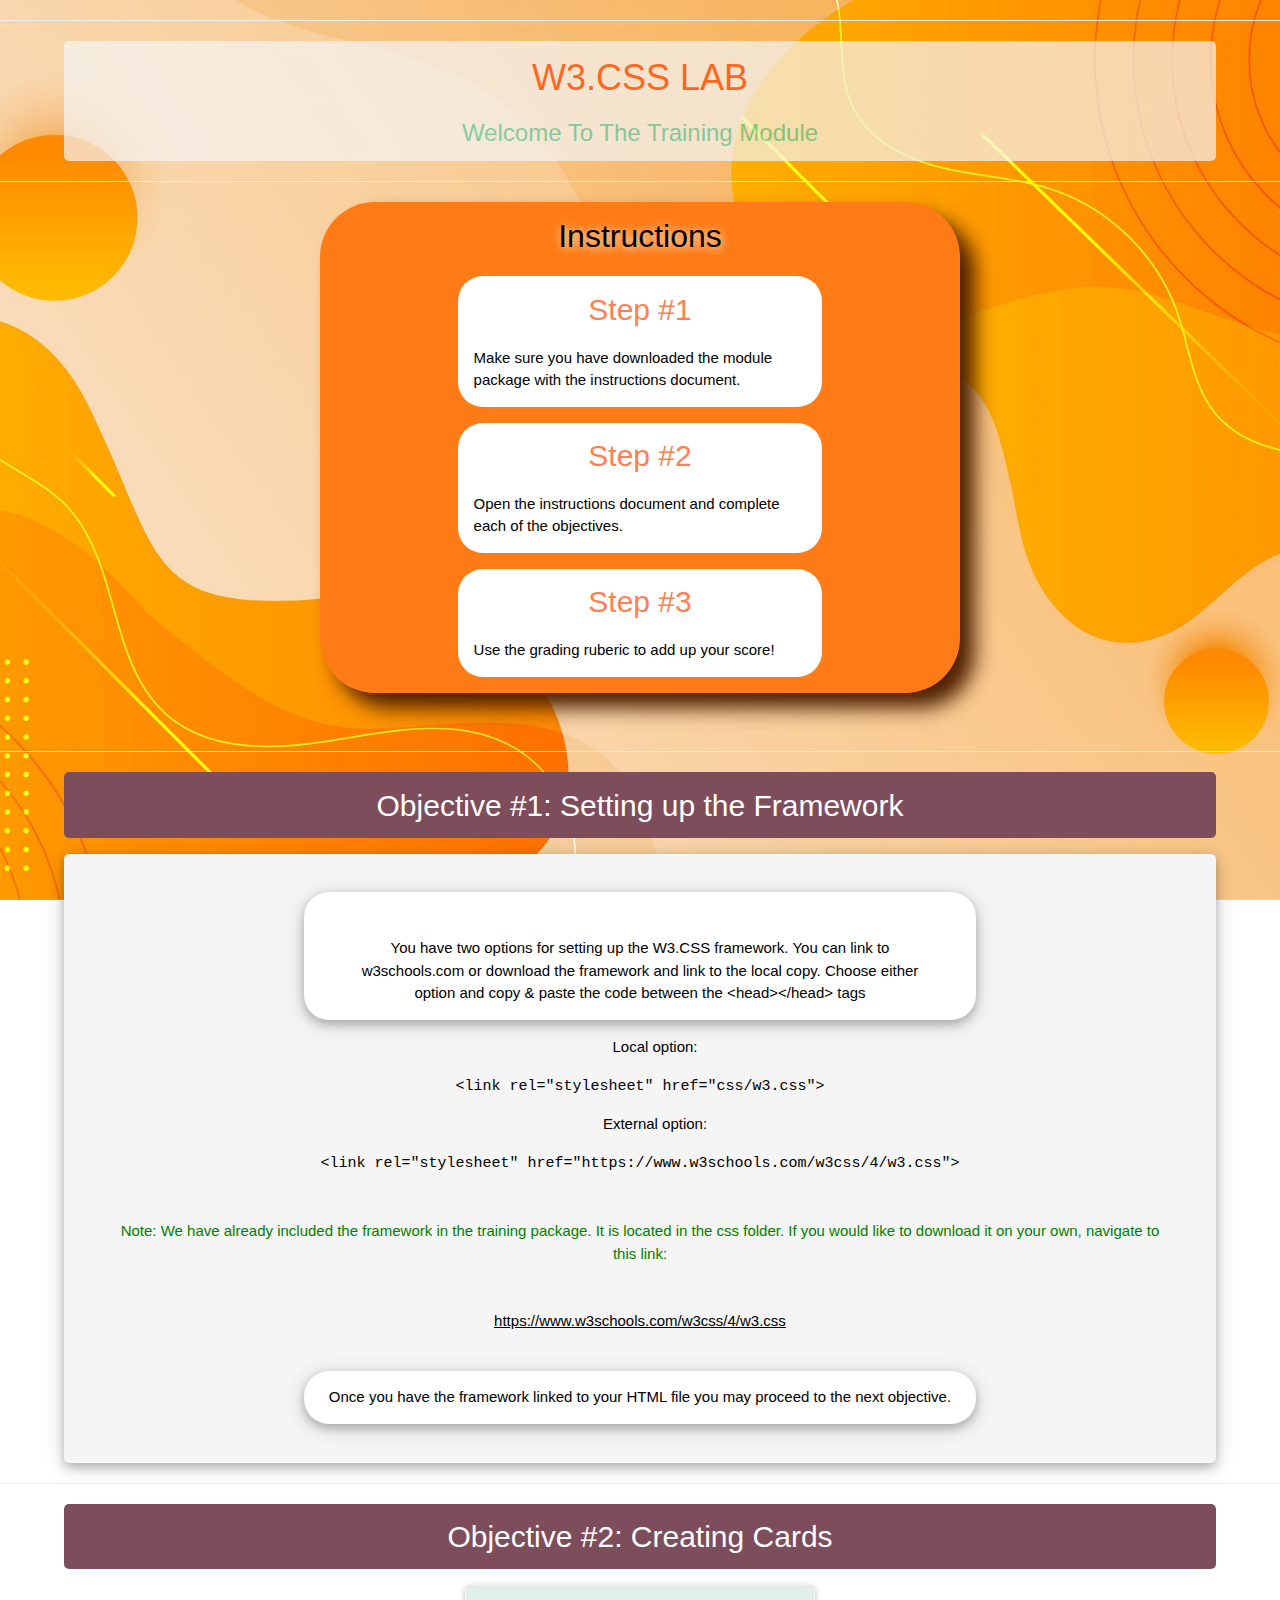
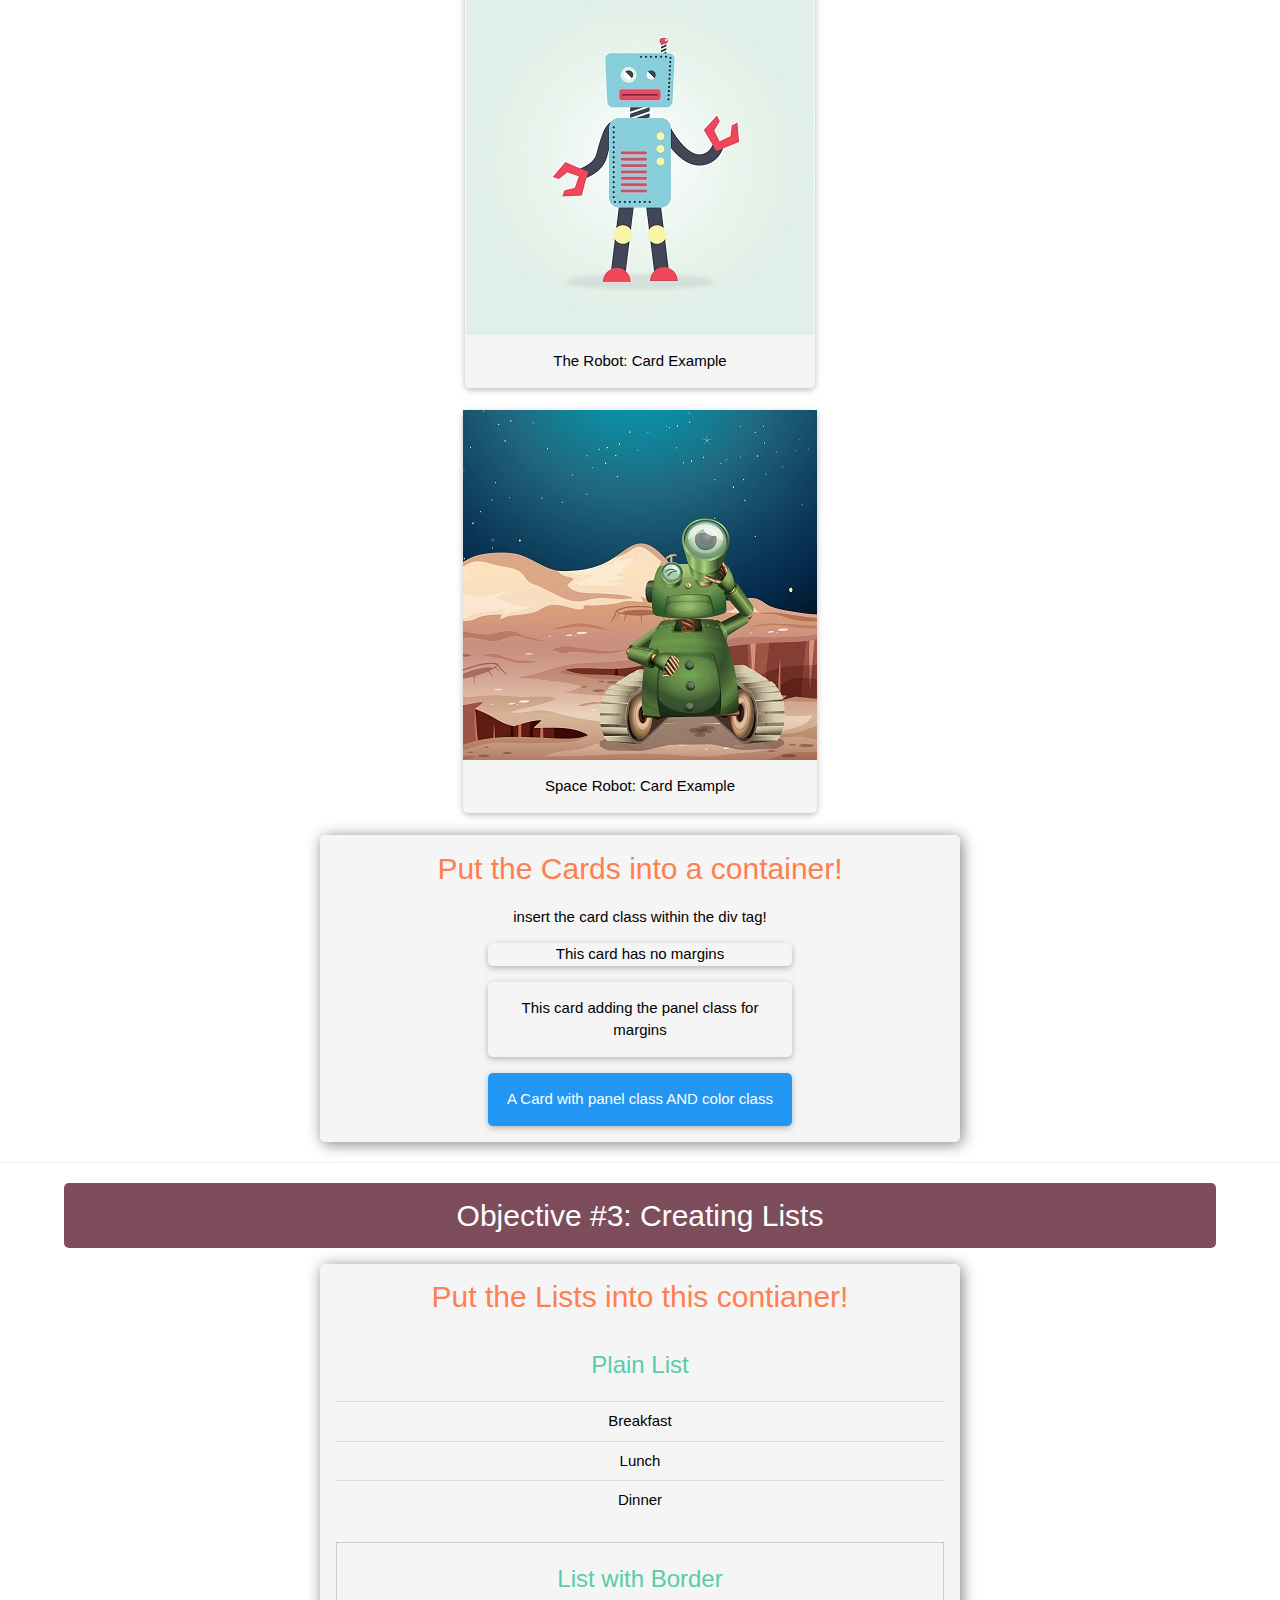
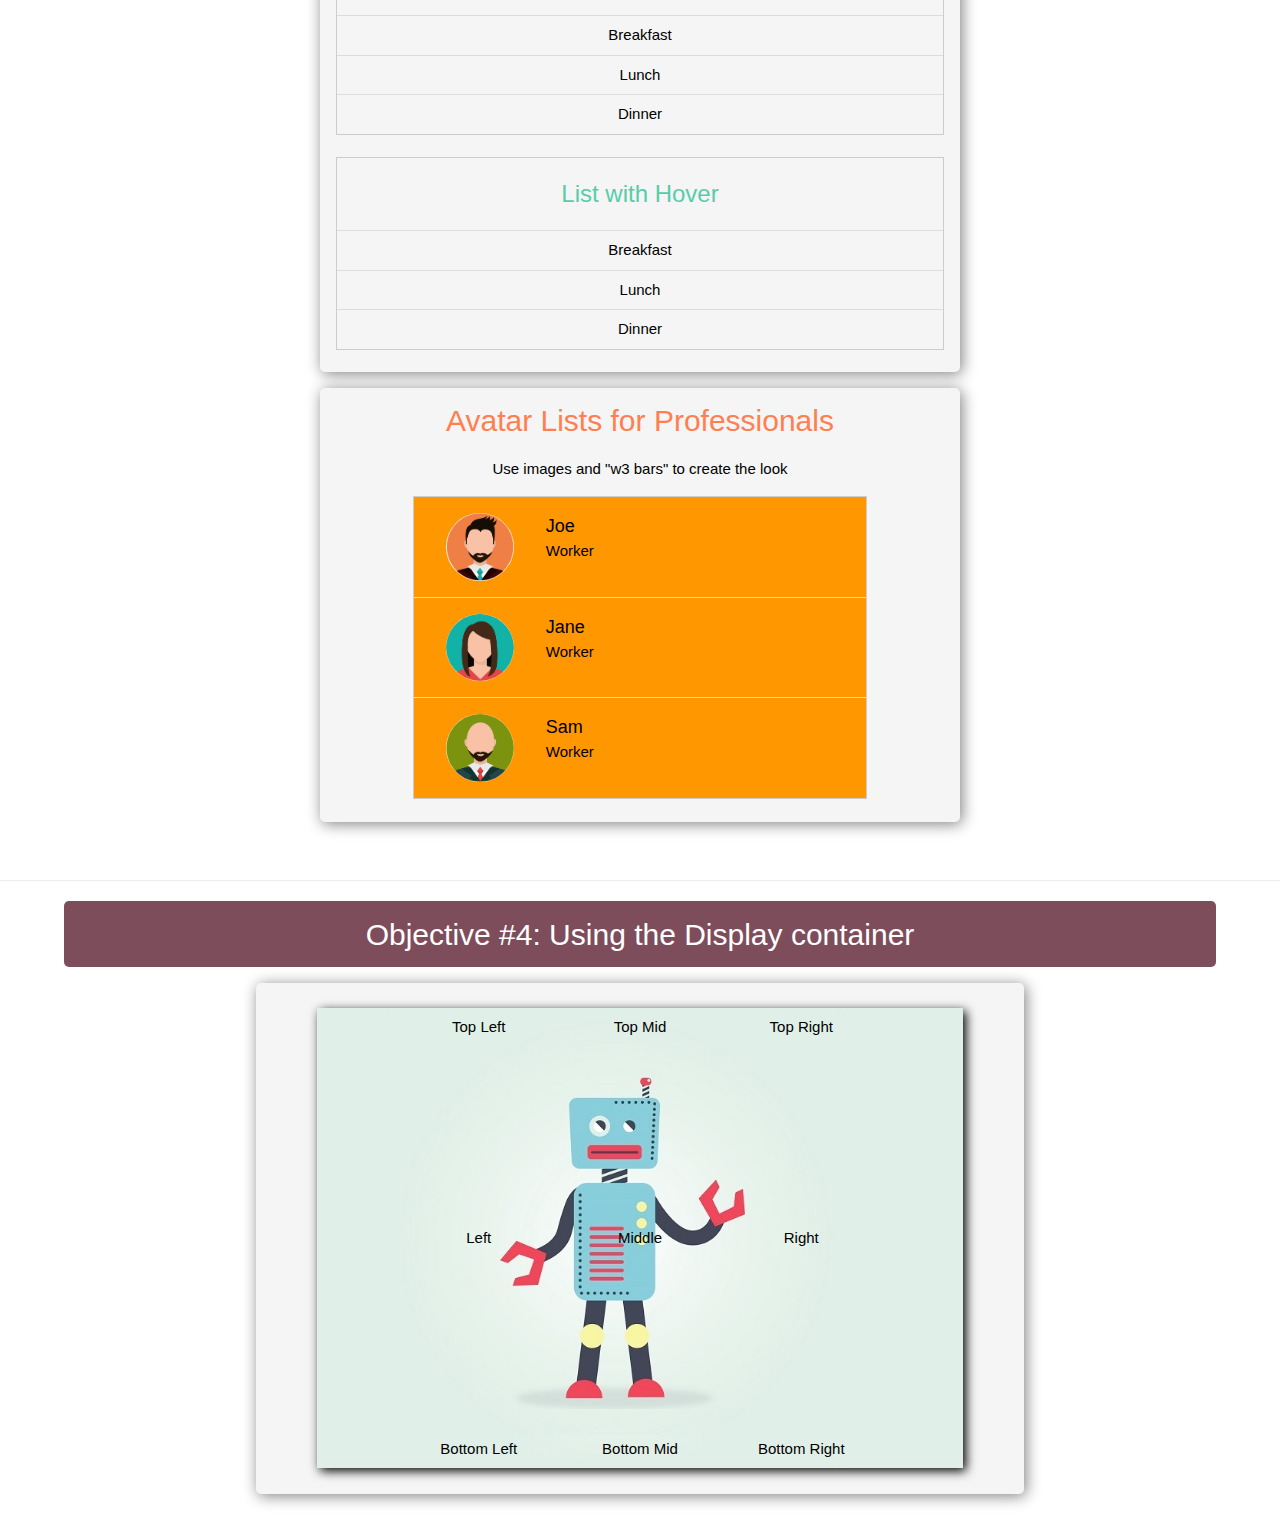
<file: Training-Module-Package/index.html>
<!DOCTYPE html>
<html>
<head>
    <title>CIT-255 Training Module (W3.CSS) </title>
    <meta name="viewport" content="width=device-width, initial-scale=1">
    <meta charset="utf-8">
    <link rel="stylesheet" href="css/style.css"> 
    <link rel="stylesheet" href="css/w3.css"> 
</head>
<body>
  <hr>
    <div class=" w3-container" style="opacity: 0.7; width: 90%; margin: auto;">
      <h1 class="w3-center w3-animate-top">W3.CSS LAB</h1>
      <h3 class="w3-center w3-animate-left">Welcome To The Training Module</h3>
    </div>
  <hr>
  <article class="all-instructions w3-panel">
    <h4 style="font-size:32px; text-shadow: 1px 1px 10px white">Instructions</h4>
      <article class="step w3-panel">
        <h2>Step #1</h2>
        <p>Make sure you have downloaded the module package with the instructions document.</p>
      </article>
      <article class="step w3-panel">
        <h2>Step #2</h2>
        <p>Open the instructions document and complete each of the objectives.</p>
      </article>
      <article class="step w3-panel">
        <h2>Step #3</h2>
        <p>Use the grading ruberic to add up your score!</p>
      </article>
  </article>
<br>
<hr>
  <div class="w3-panel" style="width:90%; border-radius:5px; background-color:#7e4d5c">
    <h2 style="color:white">Objective #1: Setting up the Framework</h2>
    </div>
    <div class= "w3-card-4 w3-panel" style="width:90%">
      <br>
        <article class ="step w3-panel w3-card-4">
          <p style=" text-align:center;padding-left:30px; padding-right:30px; padding-top:30px">You have two options for setting up the W3.CSS framework. You can link to w3schools.com or download the framework and link to the local copy. Choose either option and copy & paste the code between the &lthead>&lt/head> tags</p>
        </article>
      <p style="padding-left:30px">Local option:</p>
      <code>&ltlink rel="stylesheet" href="css/w3.css"></code>
      <p style="padding-left:30px">External option:</p>
      <code> &ltlink rel="stylesheet" href="https://www.w3schools.com/w3css/4/w3.css"> </code>
      <br>
      <p style="padding:30px; color:green; text-align:center">Note: We have already included the framework in the training package. It is located in the css folder. If you would like to download it on your own, navigate to this link:</p>
      <a href ="https://www.w3schools.com/w3css/4/w3.css">https://www.w3schools.com/w3css/4/w3.css</a>
      <br>
      <br>
        <article class ="step w3-panel w3-card-4">
          <p style="text-align:center">Once you have the framework linked to your HTML file you may proceed to the next objective.</p>
        </article>
      <br>
    </div>
  <hr>
    <div class="w3-panel" style="width:90%; border-radius:5px; background-color:#7e4d5c">
      <h2 style="color:white">Objective #2: Creating Cards</h2>
    </div>
    <div class="w3-card w3-hover-shadow w3-cell-middle" style="width:350px">
      <img src="images/robotcard.jpg">
      <div class="w3-container w3-center" style="width:100%">
        <p>The Robot: Card Example</p>
      </div>
    </div>
    <br>
    <div class="w3-card w3-hover-shadow w3-cell-middle" style="width:354px">
      <img src="images/robotcard2.jpg">
      <div class="w3-container w3-center" style="width:100%">
        <p>Space Robot: Card Example</p>
      </div>
    </div>
    <br>
    <div class="w3-container" style="box-shadow: 2px 2px 15px gray">
      <h2>Put the Cards into a container! </h2>
      <p>insert the card class within the div tag!</p>
      <div class="w3-card">
        <p>This card has no margins</p>
      </div>
      <div class="w3-panel w3-card">
        <p>This card adding the panel class for margins</p>
      </div>
      <div class="w3-panel w3-card  w3-blue w3-hover-shadow">
        <p>A Card with panel class AND color class</p>
      </div>
    </div>
  <hr>
  <div class="w3-panel" style="width:90%; border-radius:5px; background-color:#7e4d5c">
    <h2 style="color:white">Objective #3: Creating Lists</h2>
    </div>
  <div class="w3-container" style="box-shadow: 2px 2px 15px gray">
    <h2>Put the Lists into this contianer! </h2>
      <ul class="w3-ul">
        <li><h3>Plain List</h3></li>
        <li>Breakfast</li>
        <li>Lunch</li>
        <li>Dinner</li>
      </ul>
      <br>
      <ul class="w3-ul w3-border">
        <li><h3>List with Border</h3></li>
        <li>Breakfast</li>
        <li>Lunch</li>
        <li>Dinner</li>
      </ul>
      <br>
      <ul class="w3-ul w3-border">
        <li><h3>List with Hover</h3></li>
        <li class="w3-hover-red">Breakfast</li>
        <li class="w3-hover-green">Lunch</li>
        <li class="w3-hover-blue">Dinner</li>
      </ul>
      <br>
    </div>

  <div class="w3-container w3-panel" style="box-shadow: 2px 2px 15px gray">
    <h2>Avatar Lists for Professionals</h2>
    <p>Use images and "w3 bars" to create the look</p>

      <div class="w3-container" style="width:80%">
        <ul ul class="w3-ul w3-border">

          <li class="w3-bar w3-orange w3-hover-white" style="text-align:left">
          <img class="w3-bar-item w3-circle" style="width:100px; text-align:center; margin:0px;" src="images/avatar1.jpg" >
          <div class="w3-bar-item w3-orange">
            <span class="w3-large">Joe</span><br>
            <span>Worker</span>
          </div>
          </li>

          <li class="w3-bar w3-orange w3-hover-white" style="text-align:left">
          <img class="w3-bar-item w3-circle" style="width:100px; text-align:center" src="images/avatar2.jpg">
          <div class="w3-bar-item w3-orange">
            <span class="w3-large">Jane</span><br>
            <span>Worker</span>
          </div>
          </li>

          <li class="w3-bar w3-orange w3-hover-white" style="text-align:left">
          <img class="w3-bar-item w3-circle" style="width:100px" src="images/avatar3.jpg">
          <div class="w3-bar-item w3-orange">
            <span class="w3-large">Sam</span><br>
            <span>Worker</span>
          </div>
          </li>
        </ul>
        <br>
    </div>
  </div>
  <br>
  <hr>
  <div class="w3-panel" style="width:90%; border-radius:5px; background-color:#7e4d5c">
    <h2 style="color:white">Objective #4: Using the Display container</h2>
    </div>
  <div class= "w3-container" style="width:60%; padding:15px; padding:2%; box-shadow: 2px 2px 15px gray">
    <div class="w3-display-container" style=width:90%;>
      <img src="images/robot.jpg" alt="robot" style="width:100%; box-shadow:3px 3px 10px black">
      <div style="background-color:transparent" class="w3-padding w3-display-topleft">Top Left</div>
      <div style="background-color:transparent" class="w3-padding w3-display-topright">Top Right</div>
      <div style="background-color:transparent" class="w3-padding w3-display-bottomleft">Bottom Left</div>
      <div style="background-color:transparent" class="w3-padding w3-display-bottomright">Bottom Right</div>
      <div style="background-color:transparent" class="w3-padding w3-display-topmiddle">Top Mid</div>
      <div style="background-color:transparent" class="w3-padding w3-display-left">Left</div>
      <div style="background-color:transparent" class="w3-padding w3-display-right">Right</div>
      <div style="background-color:transparent" class="w3-padding w3-display-middle">Middle</div>
      <div style="background-color:transparent" class="w3-padding w3-display-bottommiddle">Bottom Mid</div>
      </div>
  </div> 
  <br>
  <br>
</body>
</html>
</file>
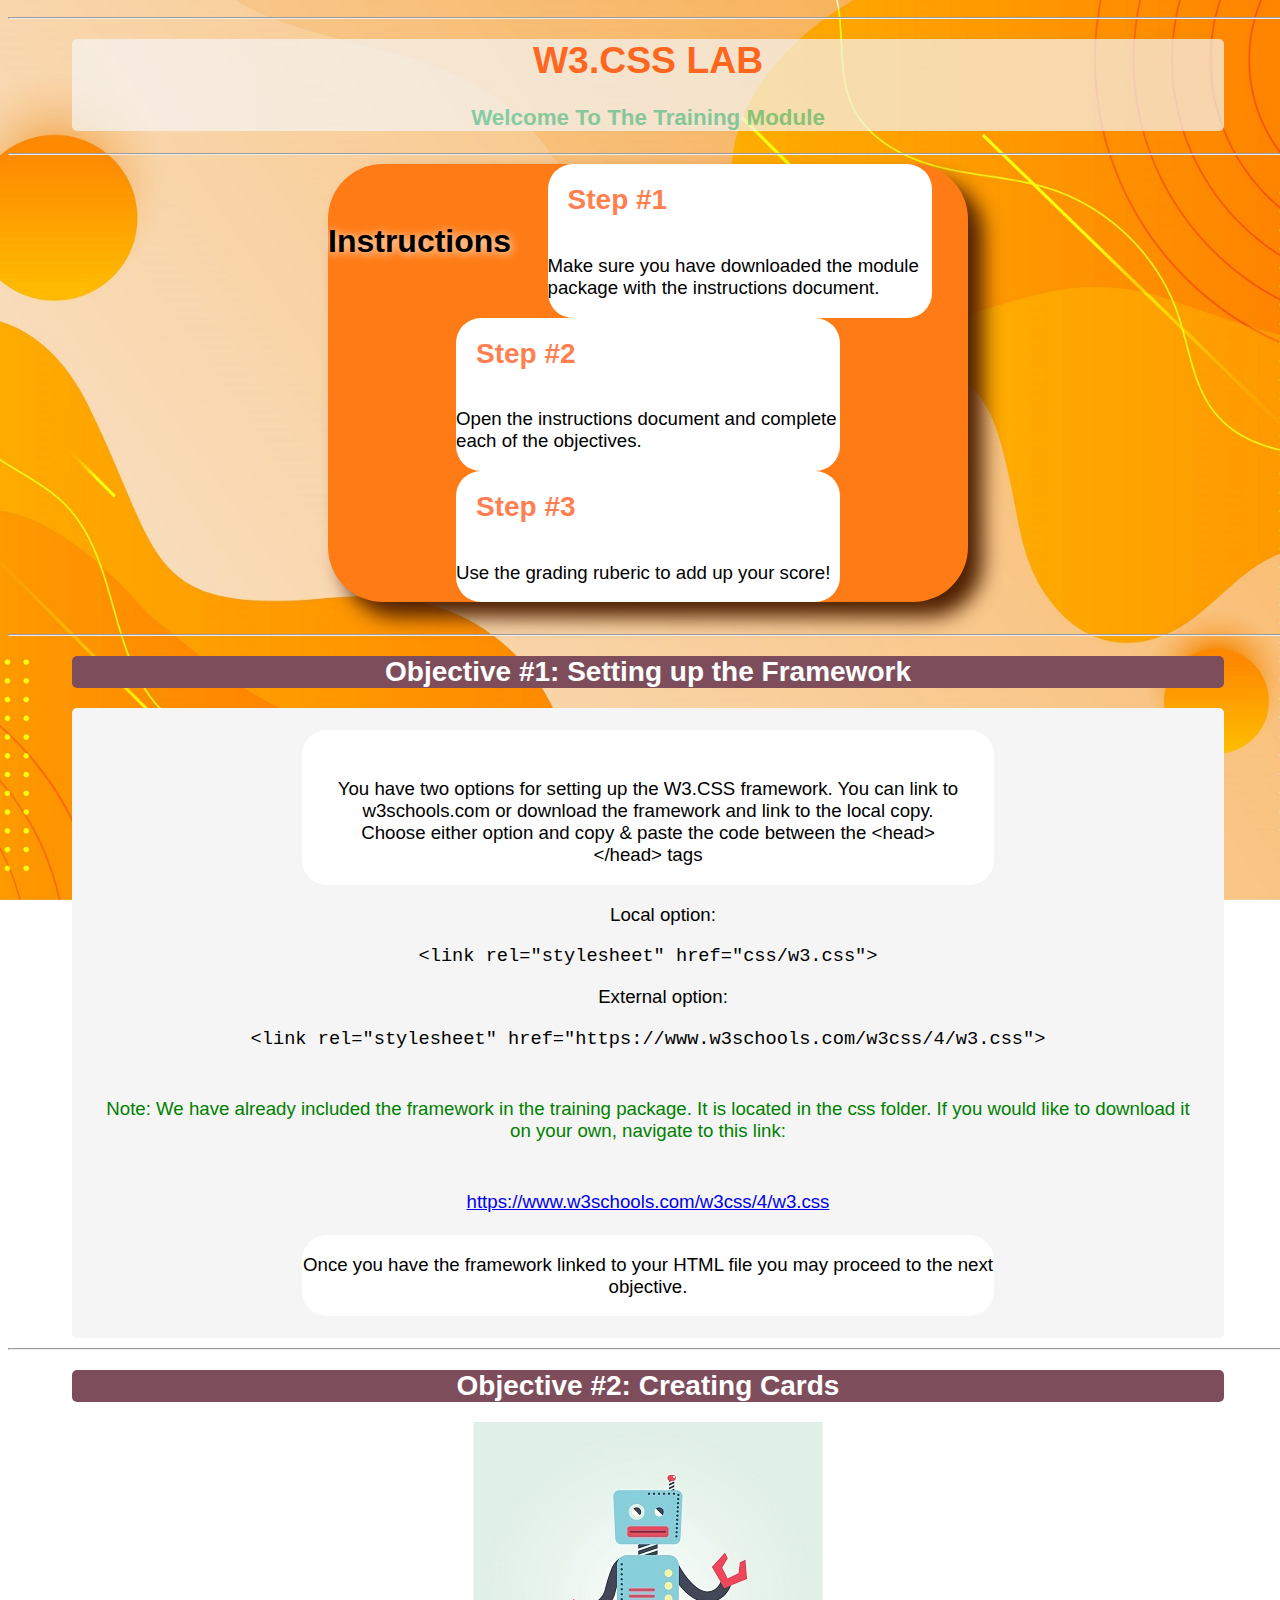
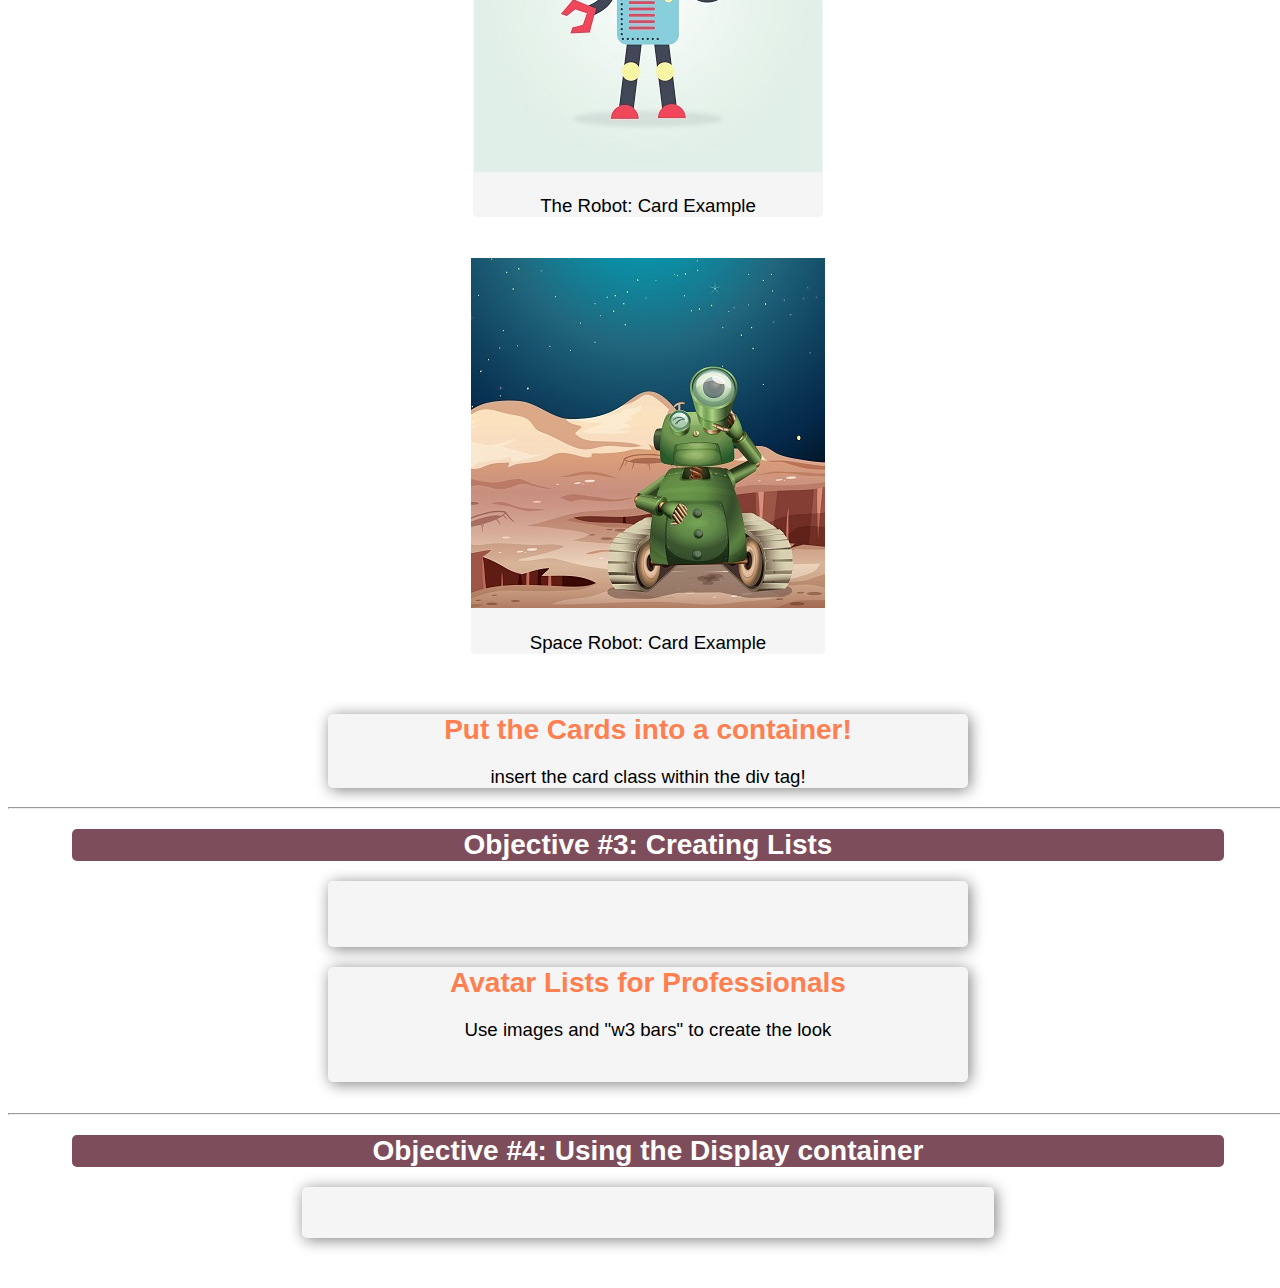
<file: Training-Module-Package/indexLab.html>
<!DOCTYPE html>
<html>
    <!----------------------------------------->
    <!--*************************************-->
    <!--****** OBJECTIVE #1 START HERE ***** -->
    <!--*************************************-->
    <!----------------------------------------->
<head>
    <title>CIT-255 Training Module (W3.CSS) </title>
    <meta name="viewport" content="width=device-width, initial-scale=1">
    <meta charset="utf-8">
    <link rel="stylesheet" href="css/style.css"> 
    <!--*************************************-->
    <!--****** Link the framework HERE ***** -->
    <!--*************************************-->

</head>
<body>
  <hr>
    <div class=" w3-container" style="opacity: 0.7; width: 90%; margin: auto;">
      <h1 class="w3-center w3-animate-top">W3.CSS LAB</h1>
      <h3 class="w3-center w3-animate-left">Welcome To The Training Module</h3>
    </div>
  <hr>
  <article class="all-instructions w3-panel">
    <h4 style="font-size:32px; text-shadow: 1px 1px 10px white">Instructions</h4>
      <article class="step w3-panel">
        <h2>Step #1</h2>
        <p>Make sure you have downloaded the module package with the instructions document.</p>
      </article>
      <article class="step w3-panel">
        <h2>Step #2</h2>
        <p>Open the instructions document and complete each of the objectives.</p>
      </article>
      <article class="step w3-panel">
        <h2>Step #3</h2>
        <p>Use the grading ruberic to add up your score!</p>
      </article>
  </article>
<br>
<hr>
  <div class="w3-panel" style="width:90%; border-radius:5px; background-color:#7e4d5c">
    <h2 style="color:white">Objective #1: Setting up the Framework</h2>
    </div>
    <div class= "w3-card-4 w3-panel" style="width:90%">
      <br>
        <article class ="step w3-panel w3-card-4">
          <p style=" text-align:center;padding-left:30px; padding-right:30px; padding-top:30px">You have two options for setting up the W3.CSS framework. You can link to w3schools.com or download the framework and link to the local copy. Choose either option and copy & paste the code between the &lthead>&lt/head> tags</p>
        </article>
      <p style="padding-left:30px">Local option:</p>
      <code>&ltlink rel="stylesheet" href="css/w3.css"></code>
      <p style="padding-left:30px">External option:</p>
      <code> &ltlink rel="stylesheet" href="https://www.w3schools.com/w3css/4/w3.css"> </code>
      <br>
      <p style="padding:30px; color:green; text-align:center">Note: We have already included the framework in the training package. It is located in the css folder. If you would like to download it on your own, navigate to this link:</p>
      <a href ="https://www.w3schools.com/w3css/4/w3.css">https://www.w3schools.com/w3css/4/w3.css</a>
      <br>
      <br>
        <article class ="step w3-panel w3-card-4">
          <p style="text-align:center">Once you have the framework linked to your HTML file you may proceed to the next objective.</p>
        </article>
      <br>
    </div>
  <hr>
    <div class="w3-panel" style="width:90%; border-radius:5px; background-color:#7e4d5c">
      <h2 style="color:white">Objective #2: Creating Cards</h2>
    </div>
    <div class="w3-card w3-hover-shadow w3-cell-middle" style="width:350px">
      <img src="images/robotcard.jpg">
      <div class="w3-container w3-center" style="width:100%">
        <p>The Robot: Card Example</p>
      </div>
    </div>
    <br>
    <div class="w3-card w3-hover-shadow w3-cell-middle" style="width:354px">
      <img src="images/robotcard2.jpg">
      <div class="w3-container w3-center" style="width:100%">
        <p>Space Robot: Card Example</p>
      </div>
    </div>
    <br>
    <!----------------------------------------->
    <!--*************************************-->
    <!--****** OBJECTIVE #2 START HERE ***** -->
    <!--*************************************-->
    <!----------------------------------------->
    <div class="w3-container" style="box-shadow: 2px 2px 15px gray">
      <h2>Put the Cards into a container! </h2>
      <p>insert the card class within the div tag!</p>
      <!--Paste you cards in here-->
    


    </div>
  <hr>
    <!----------------------------------------->
    <!--*************************************-->
    <!--****** OBJECTIVE #3 START HERE ***** -->
    <!--*************************************-->
    <!----------------------------------------->
  <div class="w3-panel" style="width:90%; border-radius:5px; background-color:#7e4d5c">
    <h2 style="color:white">Objective #3: Creating Lists</h2>
    </div>
  <div class="w3-container" style="box-shadow: 2px 2px 15px gray">
      <!--Put your first list here-->

      <br>
      <!--Put your second list here-->
      
      <br>
     <!--Put your third list here-->

      <br>
    </div>
  <div class="w3-container w3-panel" style="box-shadow: 2px 2px 15px gray">
    <h2>Avatar Lists for Professionals</h2>
    <p>Use images and "w3 bars" to create the look</p>
      <div class="w3-container" style="width:80%">
        <!--put the Avatar lists here-->
    
   
        <br>
    </div>
  </div>
  <br>
  <hr>
    <!----------------------------------------->
    <!--*************************************-->
    <!--****** OBJECTIVE #4 START HERE ***** -->
    <!--*************************************-->
    <!----------------------------------------->
  <div class="w3-panel" style="width:90%; border-radius:5px; background-color:#7e4d5c">
    <h2 style="color:white">Objective #4: Using the Display container</h2>
    </div>
  <div class= "w3-container" style="padding:15px; padding:2%; box-shadow: 2px 2px 15px gray">
    <!-- make your display container for the image here-->

      

  </div> 
  <br>
  <br>
</body>
</html>
</file>
<file: Training-Module-Package/css/style.css>
body{
    text-align: center;
    font-family: 'Segoe UI', Tahoma, Geneva, Verdana, sans-serif;
    font-size: 14pt;
    /* The image used */
    background-image: url("../images/background.jpg");
    /* Full height */
    height: 100%;
    width: 100%;
    /* Create the parallax scrolling effect */
    background-attachment: fixed;
    background-position: center;
    background-repeat: no-repeat;
    background-size: cover;
    float:left;
}
header{
    max-width: 50%;
    text-align: center;
    font-size: 16pt;
    display: block;
}

footer{
    font-family: Segoe 'Segoe UI', Tahoma, Geneva, Verdana, sans-serif;
    max-width: 50%;
    font-size: 16pt;
    text-align: center;
    color: #426146;
    
}
article{
    display: flex;
    flex-wrap: wrap;
    align-items: center;
    justify-content: space-between;
    max-width:60%;
}
h1{
    font-family: Arial, Helvetica, sans-serif, sans-serif;
    font-size: 2em;
    color:orangered;
    font-weight: strong;
    text-shadow:2px 2px 10px whitesmoke;
    text-align: center;
    margin:20px;
}
h2{
    font-family: Arial, Helvetica, sans-serif;
    font-size: 1.5em;
    color: #ff7f50;
    font-weight: strong;
    text-align: center;
    margin:20px;
}
h3{
    font-family:Arial, Helvetica, sans-serif;
    font-size: 1.2em;
    color:#56cdaa;  
}

div{
  background-color:whitesmoke;
  border-radius: 5px;
  width: 50%;
  margin:auto;
}

.all-instructions {
  width:50%;
  margin: auto;
  background-color: rgb(255, 123, 22);
  border-radius: 55px;
  box-shadow: 15px 15px 20px rgb(79, 32, 1);
}

.step {
  width:90%;
  margin:auto;
  text-align:left;
  background: white;
  border-radius: 25px;
}
</file>
